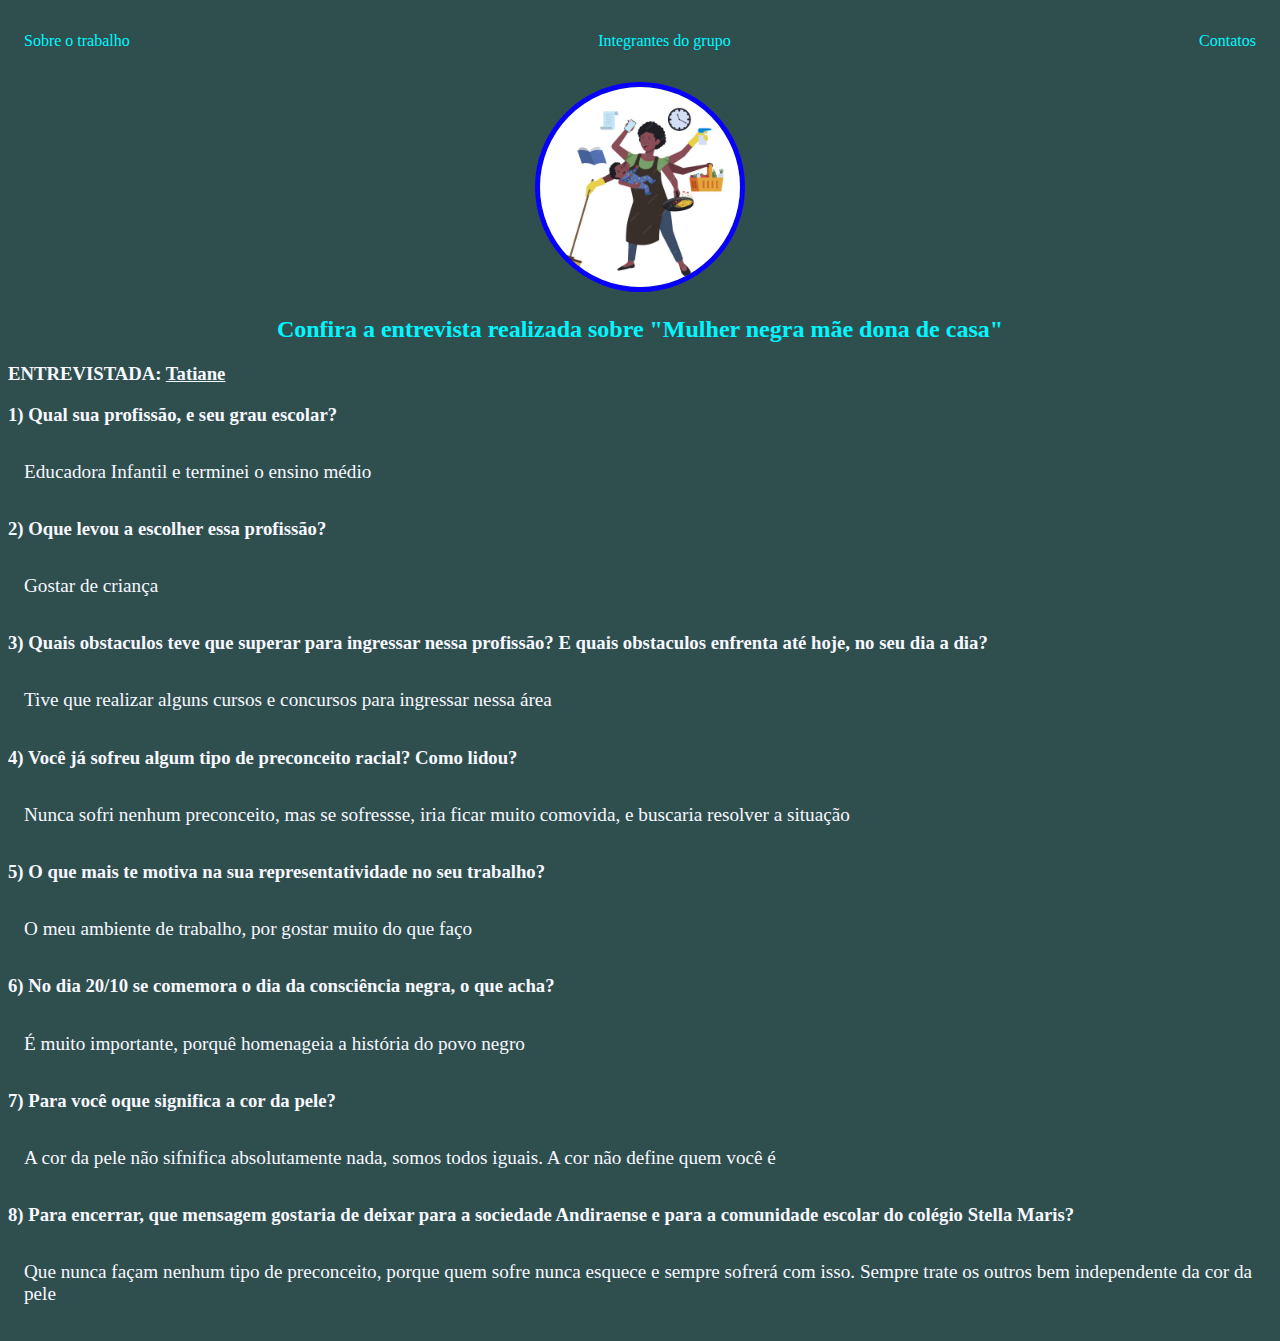
<file: index.html>
<!DOCTYPE html>
<html lang="en">
<head>
    <meta charset="UTF-8">
    <meta http-equiv="X-UA-Compatible" content="IE=edge">
    <meta name="viewport" content="width=device-width, initial-scale=1.0">
    <title>Mulher negra mãe dona de casa</title>
    <link rel="stylesheet" href="index.css">
</head>
<body>
<nav>
<ul>
    <li>
        <a href="sobretrabalho.html"> Sobre o trabalho</a>
    </li>
    <li>
        <a href="integrantes.html"> Integrantes do grupo</a>
    </li>
    <li>
        <a href="contatos.html"> Contatos</a>
    </li>
</ul>

 </nav>
   <header>
       <div class="center">
        <img src="imagem 1" alt="">
       </div>
   </header>
   <h2>Confira a entrevista realizada sobre "Mulher negra mãe dona de casa"</h2>
   <h3>ENTREVISTADA: <u> Tatiane </u></h3>
<main>
    <section>
    <h3> 1) Qual sua profissão, e seu grau escolar?</h3>
    <ul class="resposta"> 
        <li>Educadora Infantil e terminei o ensino médio</li>
    </ul>
    </section>
    <section>
        <h3> 2) Oque levou a escolher essa profissão? </h3>
        <ul class="resposta"> 
            <li>Gostar de criança</li>
        </ul>
        </section>
        <section>
            <h3> 3) Quais obstaculos teve que superar para ingressar nessa profissão? E quais obstaculos enfrenta até hoje, no seu dia a dia?</h3>
            <ul class="resposta"> 
                <li>Tive que realizar alguns cursos e concursos para ingressar nessa área</li>
            </ul>
            </section>
            <section>
                <h3> 4) Você já sofreu algum tipo de preconceito racial? Como lidou?</h3>
                <ul class="resposta"> 
                    <li>Nunca sofri nenhum preconceito, mas se sofressse, iria ficar muito comovida, e buscaria resolver a situação</li>
                </ul>
                </section>
                <section>
                    <h3> 5) O que mais te motiva na sua representatividade no seu trabalho?</h3>
                    <ul class="resposta"> 
                        <li>O meu ambiente de trabalho, por gostar muito do que faço</li>
                    </ul>
                    </section>
                    <section>
                        <h3> 6) No dia 20/10 se comemora o dia da consciência negra, o que acha?</h3>
                        <ul class="resposta"> 
                            <li>É muito importante, porquê homenageia a história do povo negro</li>
                        </ul>
                        </section>
                        <section>
                            <h3> 7) Para você oque significa a cor da pele?</h3>
                            <ul class="resposta"> 
                                <li> A cor da pele não sifnifica absolutamente nada, somos todos iguais. A cor não define quem você é</li>
                            </ul>
                            </section>
                            <section>
                                <h3> 8) Para encerrar, que mensagem gostaria de deixar para a sociedade Andiraense e para a comunidade escolar do colégio Stella Maris?</h3>
                                <ul class="resposta"> 
                                    <li>Que nunca façam nenhum tipo de preconceito, porque quem sofre nunca esquece e sempre sofrerá com isso. Sempre trate os outros bem independente da cor da pele</li>
                                </ul>
                                </section>
                    
</main>

</body>
</html>
</file>
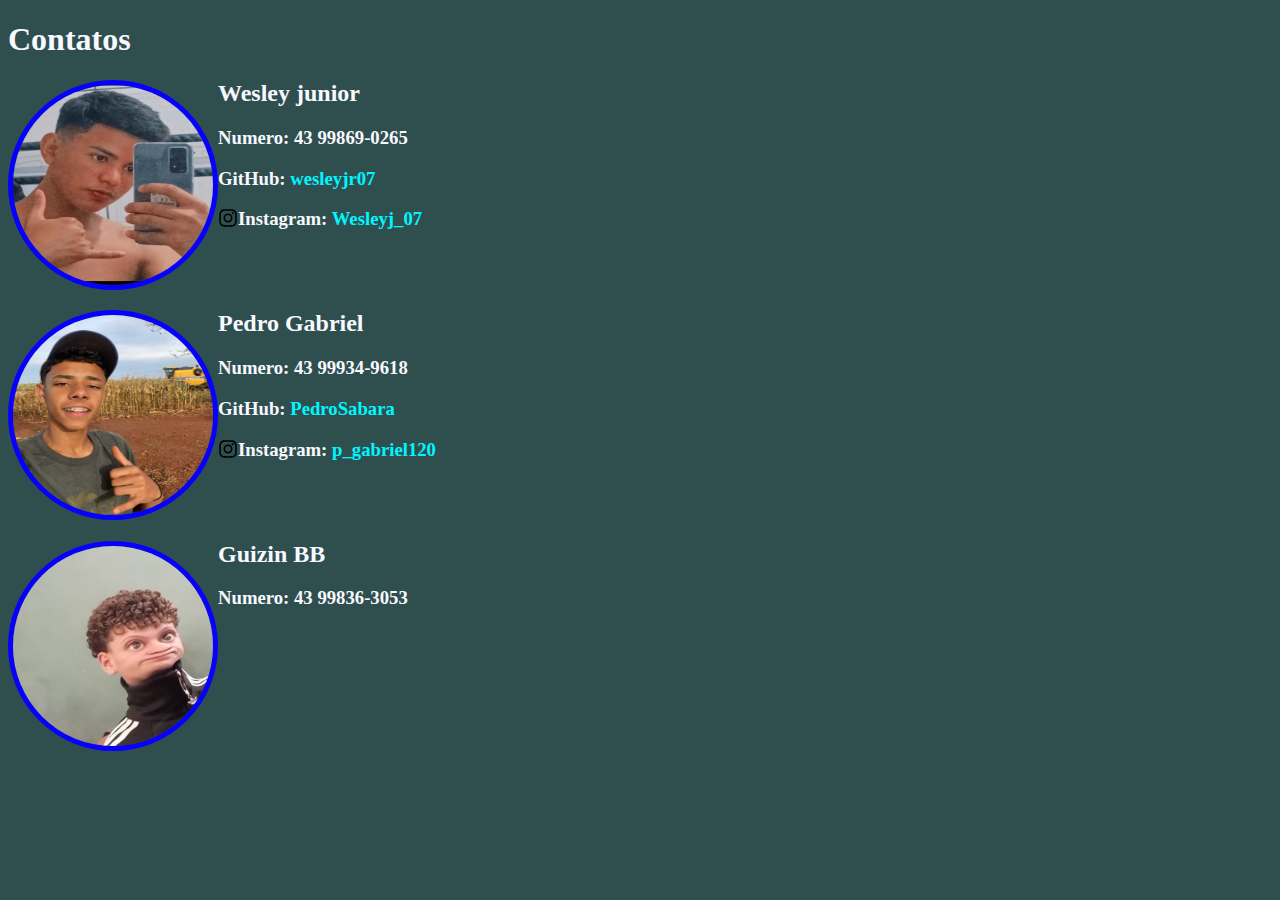
<file: contatos.html>
<!DOCTYPE html>
<html lang="en">
<head>
    <meta charset="UTF-8">
    <meta name="viewport" content="width=device-width, initial-scale=1.0">
    <title>Document</title>
    <link rel="stylesheet" href="contatos.css">
</head>
<body>
    <h1>Contatos</h1>
    <div class="wesley"> 
        <img src="imagemwesley.jpg" alt="">
        <h2>Wesley junior</h2>
        
        <h3>Numero: 43 99869-0265</h3>
         <h3>GitHub: 
            <a href="https://github.com/wesleyjr07"> wesleyjr07      </h3></a>
            <img class="img2" src="instagram.svg" id="insta">
         <h3>Instagram: 
            <a href="http://instagram.com/wesleyj_07?igshid=NzZlODBkYWE4Ng==">Wesleyj_07 </h3></a>
   
         </div>
            <div class="pedro">
                <img src="imagempedro.jpg" alt="">
                <h2>Pedro Gabriel</h2>
                <h3>Numero: 43 99934-9618</h3>
                 <h3>GitHub: 
                    <a href="http://github.com/PedroSabara"> PedroSabara  </h3></a>
                    <img class="img2" src="instagram.svg" id="insta">
                    <h3>Instagram: 
                       <a href="http://instagram.com/p_gabriel120"> p_gabriel120</h3></a>


            </div>
            <div class="gui">
                <img src="imagemgui.jpg" alt="">
                <h2>Guizin BB</h2>
                <h3>Numero: 43 99836-3053</h3>
                 
                </div>


</body>
</html>
</file>
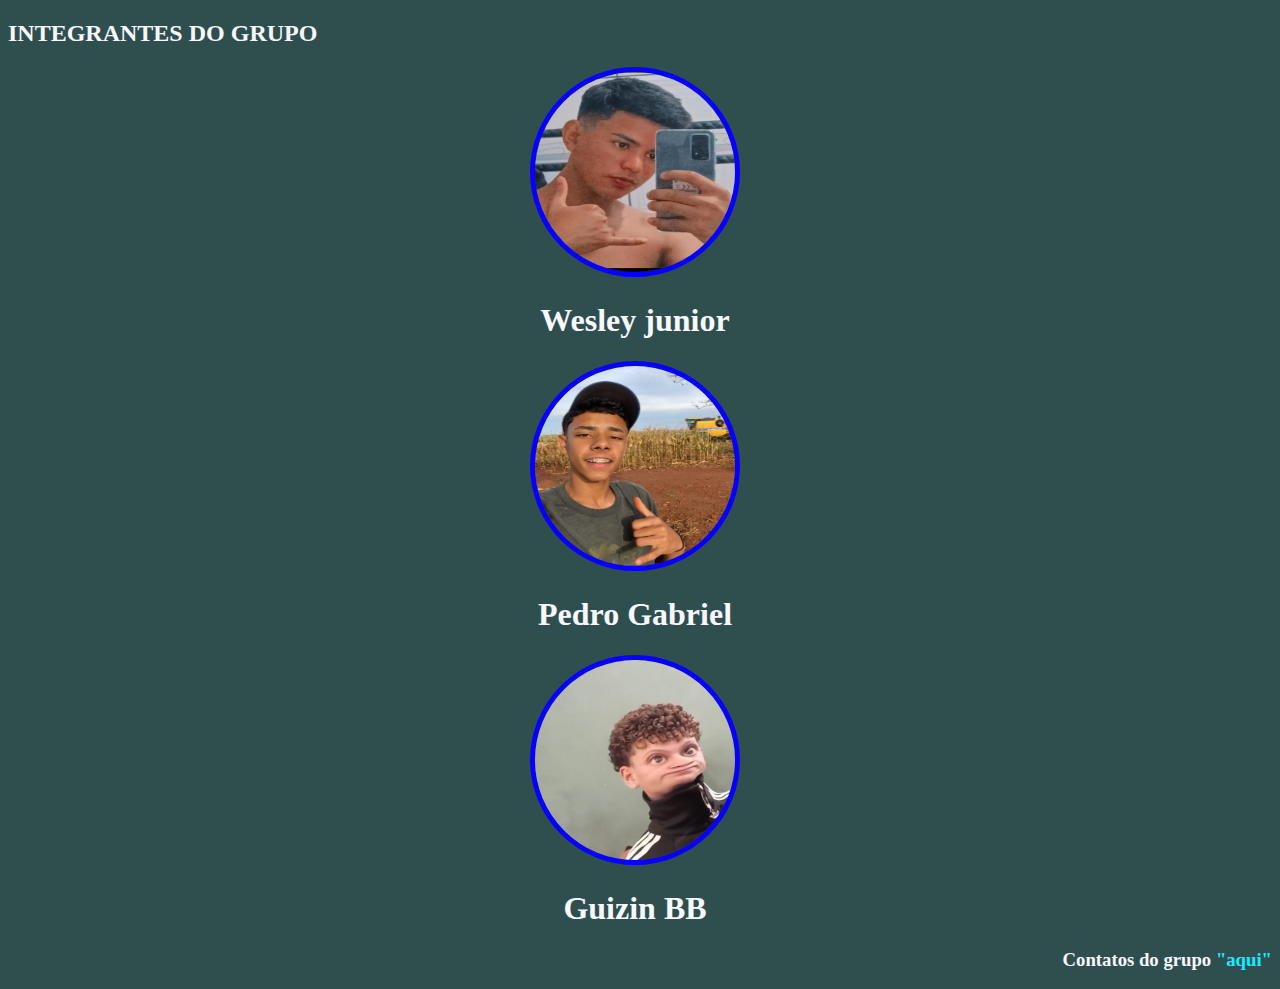
<file: integrantes.html>
<!DOCTYPE html>
<html lang="en">
<head>
    <meta charset="UTF-8">
    <meta http-equiv="X-UA-Compatible" content="IE=edge">
    <meta name="viewport" content="width=device-width, initial-scale=1.0">
    <title>Document</title> 
   <link rel="stylesheet" href="integrantes.css">
</head>
<body>
  <h2>  INTEGRANTES DO GRUPO</h2>
    <header>
      <div class="wesley"> 
     <img src="imagemwesley.jpg" alt="">
     <h1>Wesley junior</h1>

      </div>
      <div class="pedro">
        <img src="imagempedro.jpg" alt="">
        <h1>Pedro Gabriel</h1>
        </div>
      <div class="gui">
        <img src="imagemgui.jpg" alt="">
        <h1>Guizin BB</h1>
        </div>
        <h3>Contatos do grupo 
        <a href="contatos.html">
        "aqui"</h3>
        </a>
    </header>

</body>
</html>
</file>
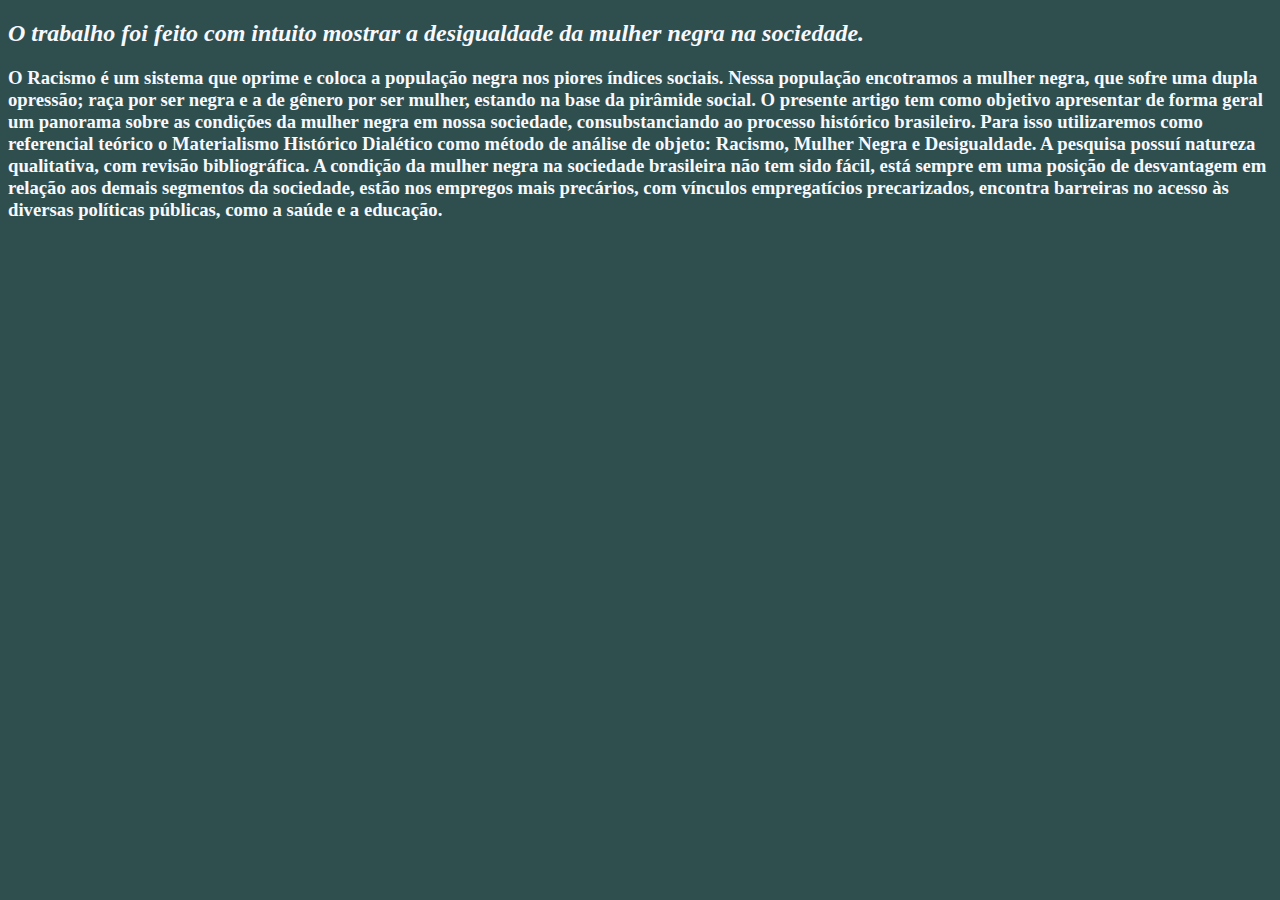
<file: sobretrabalho.html>
<!DOCTYPE html>
<html lang="en">
<head>
    <meta charset="UTF-8">
    <meta http-equiv="X-UA-Compatible" content="IE=edge">
    <meta name="viewport" content="width=, initial-scale=1.0">
    <title>Document</title>
    <link rel="stylesheet" href="sobretrabalho.css">
</head>
<body>
    <h2> O trabalho foi feito com intuito mostrar a desigualdade da mulher negra na sociedade.</h2>
    
 <h3> O Racismo é um sistema que oprime e coloca a população negra nos piores
    índices sociais. Nessa população encotramos a mulher negra, que sofre uma dupla opressão;
    raça por ser negra e a de gênero por ser mulher, estando na base da pirâmide social. O
    presente artigo tem como objetivo apresentar de forma geral um panorama sobre as
    condições da mulher negra em nossa sociedade, consubstanciando ao processo histórico
    brasileiro. Para isso utilizaremos como referencial teórico o Materialismo Histórico Dialético
    como método de análise de objeto: Racismo, Mulher Negra e Desigualdade. A pesquisa
    possuí natureza qualitativa, com revisão bibliográfica. A condição da mulher negra na
    sociedade brasileira não tem sido fácil, está sempre em uma posição de desvantagem em
    relação aos demais segmentos da sociedade, estão nos empregos mais precários, com
    vínculos empregatícios precarizados, encontra barreiras no acesso às diversas políticas
    públicas, como a saúde e a educação.</h3>

</body>
</html>
</file>
<file: index.css>
body{
color: ghostwhite;
    background-color: darkslategray;
}
ul{
    display: flex;
    justify-content: space-between;
    list-style-type: none;
    align-items: center;
    padding: 16px;
}
img{
width: 200px;
height: 200px;
border-radius: 50%;
border: 5px solid rgb(8, 0, 255);
}
.center{
    text-align: center;
}
h2{
text-align: center;
color: rgb(0, 247, 255);
}
.resposta{
    font-size: larger;
}
    img{
    width: 200px;

    }
a{
    text-decoration: none;
    color:rgb(0, 247, 255);
}
a:hover{
    color: royalblue;
}
</file>
<file: contatos.css>
body{
    color: ghostwhite;
        background-color: darkslategray;
    }
    img{
        width: 200px;
        height: 200px;
        border-radius: 50%;
        border: 5px solid rgb(8, 0, 255);
        float: left;

    }
    .wesley{
        margin: 20px 10px 10px 0;
        }
        .pedro{
            margin: 80px 10px 10px 0;
            }
            .gui{
                margin: 80px 10px 10px 0;
                }
                a{
                    text-decoration: none;
                    color:rgb(0, 247, 255);
                }
                a:hover{
                    color: royalblue;
                }
                .img2{
                    width: 20px;
                    height: 20px;
                    border-radius: 40%;
                    
                }
                #insta{
                    border: 2px;               }
</file>
<file: integrantes.css>
body{
    color: ghostwhite;
        background-color: darkslategray;
    }
    img{
        width: 200px;
        height: 200px;
        border-radius: 50%;
        border: 5px solid rgb(8, 0, 255);
    }
    .wesley{
        margin: 20px 10px 10px 0;
        text-align: center;
        
    } 
    .pedro{
        margin: 20px 10px 10px 0;
        text-align: center;
    }
    .gui{
        margin: 0px 10px 10px 0;
        text-align: center;
    }
   
   
    h3{
text-align: right;
       
    }
    a{
        text-decoration: none;
        color:rgb(0, 247, 255);
    }
    a:hover{
        color: royalblue;
    }
</file>
<file: sobretrabalho.css>
body{
    color: ghostwhite;
        background-color: darkslategray;
    }
    ul{
        display: flex;
        justify-content: space-between;
        list-style-type: none;
        align-items: center;
        padding: 16px;
    }
    h2{
        font-style: italic;
    }
</file>
